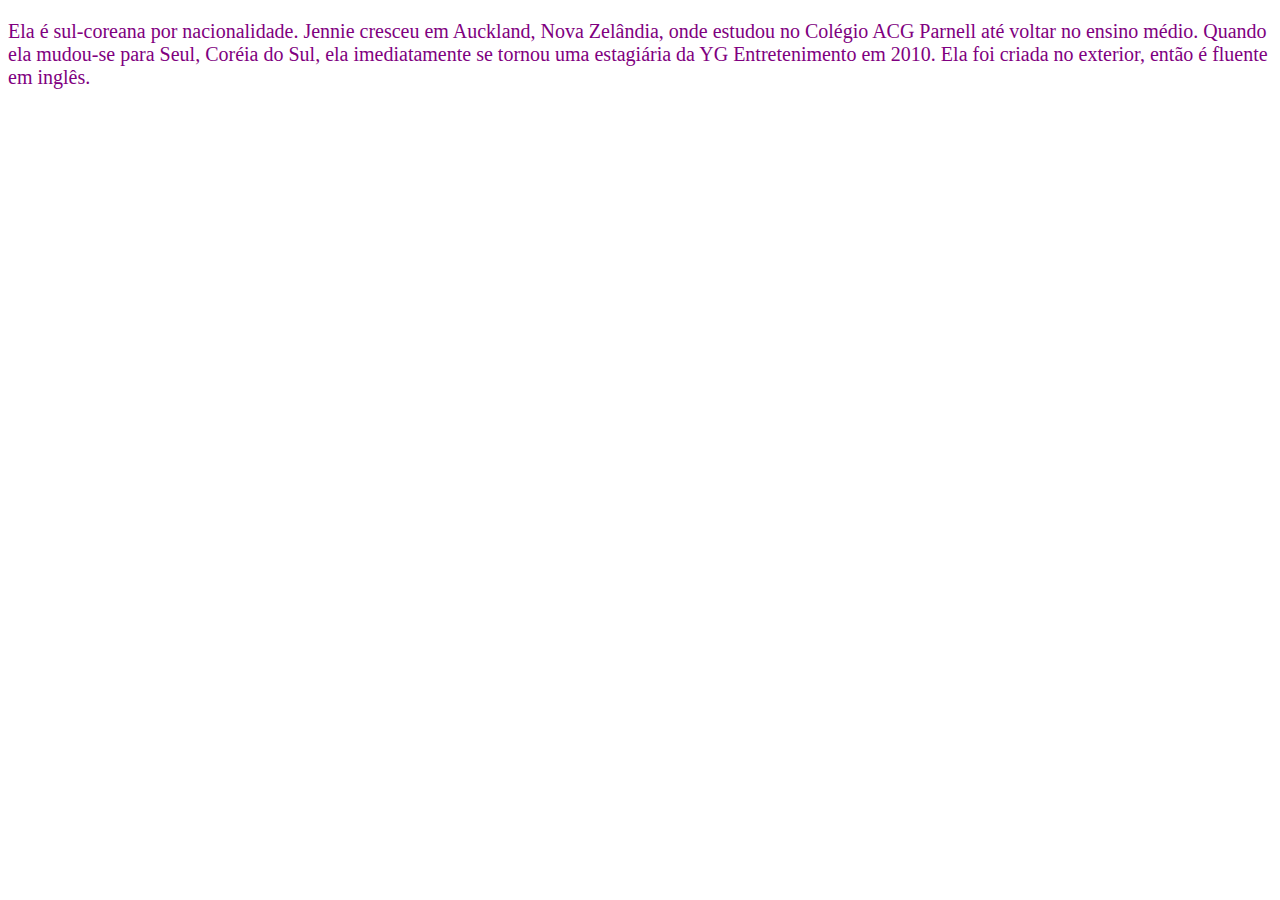
<file: media queries/index.html>
<!DOCTYPE html>
	<html>
	<head>
		<title>Medias Typess</title>

		<link rel="stylesheet" type="text/css" media="screen" href="estilo.css">

		<link rel="stylesheet" type="text/css" media="print" href="estilo-impressao.css">


	</head>
	<body>

		<p>Ela é sul-coreana por nacionalidade. Jennie cresceu em Auckland, Nova Zelândia, onde estudou no Colégio ACG Parnell até voltar no ensino médio. Quando ela mudou-se para Seul, Coréia do Sul, ela imediatamente se tornou uma estagiária da YG Entretenimento em 2010. Ela foi criada no exterior, então é fluente em inglês.</p>

	</body>
</html>
</file>
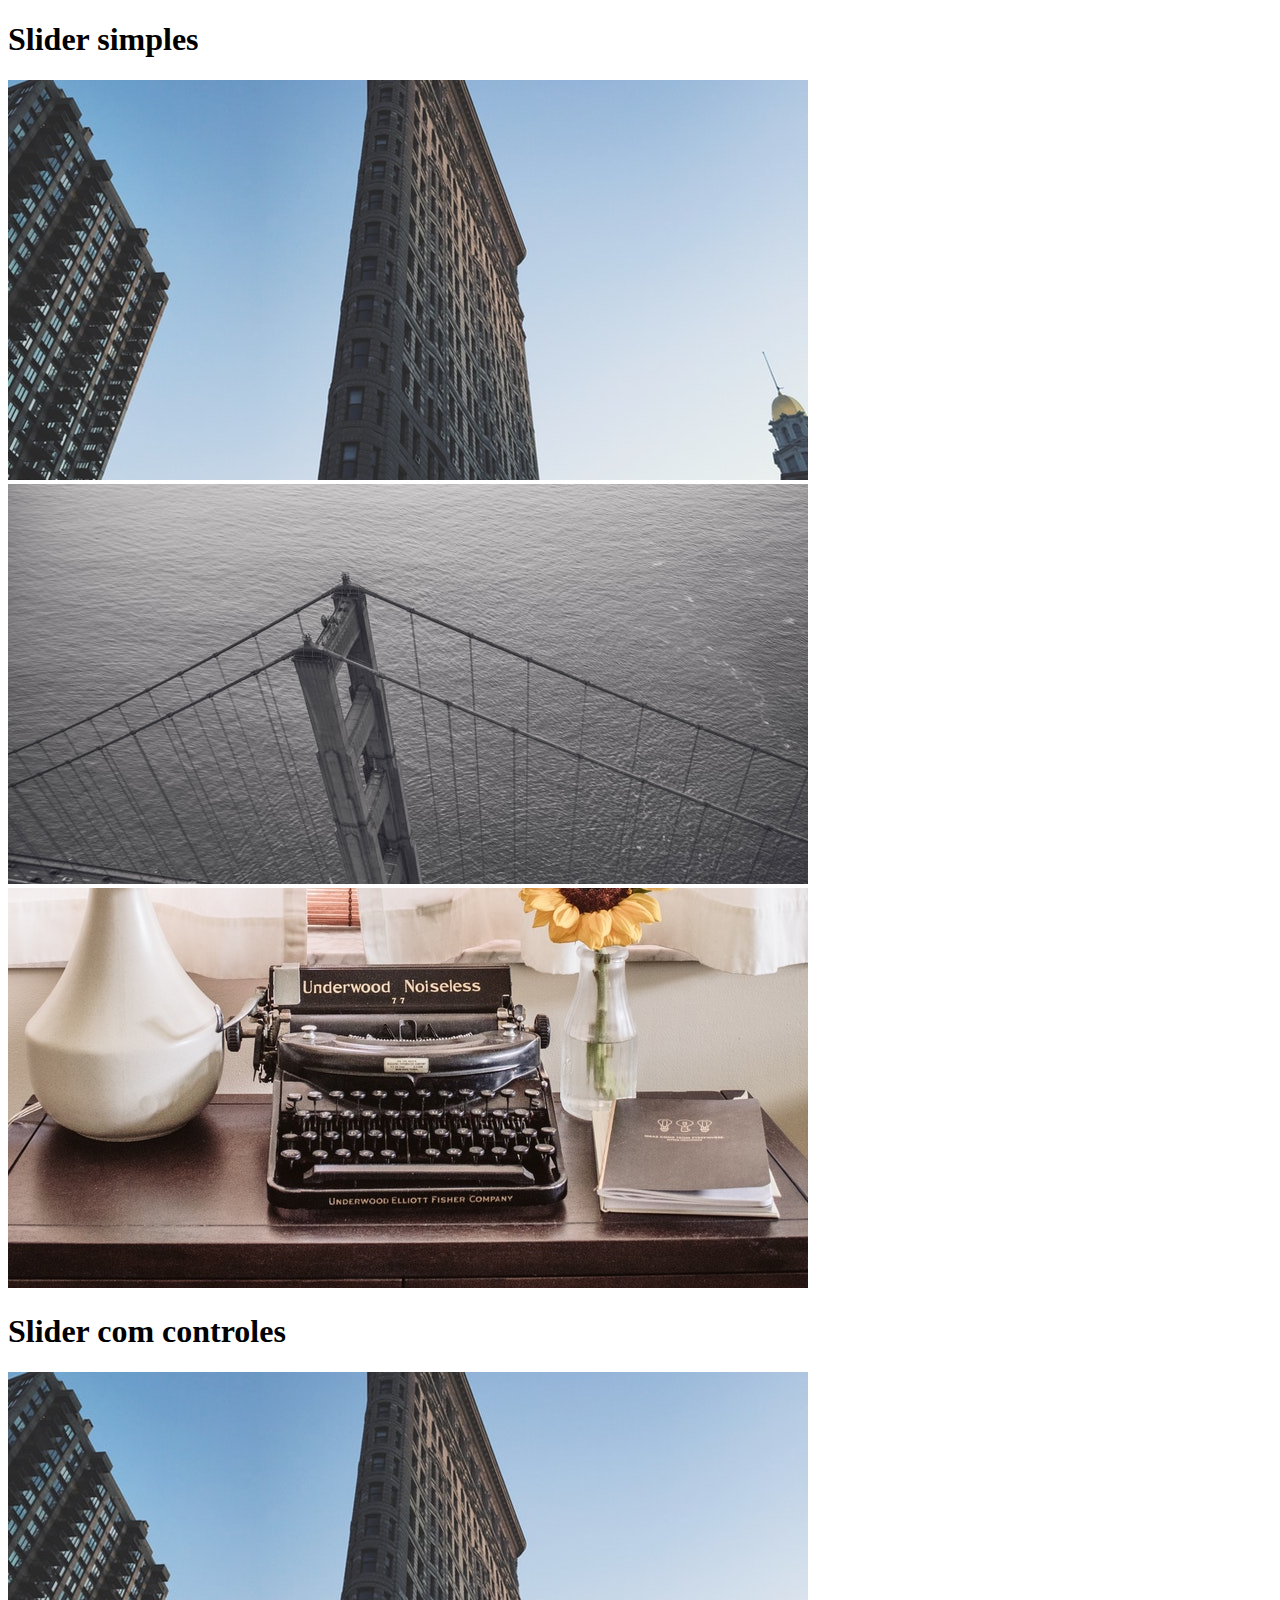
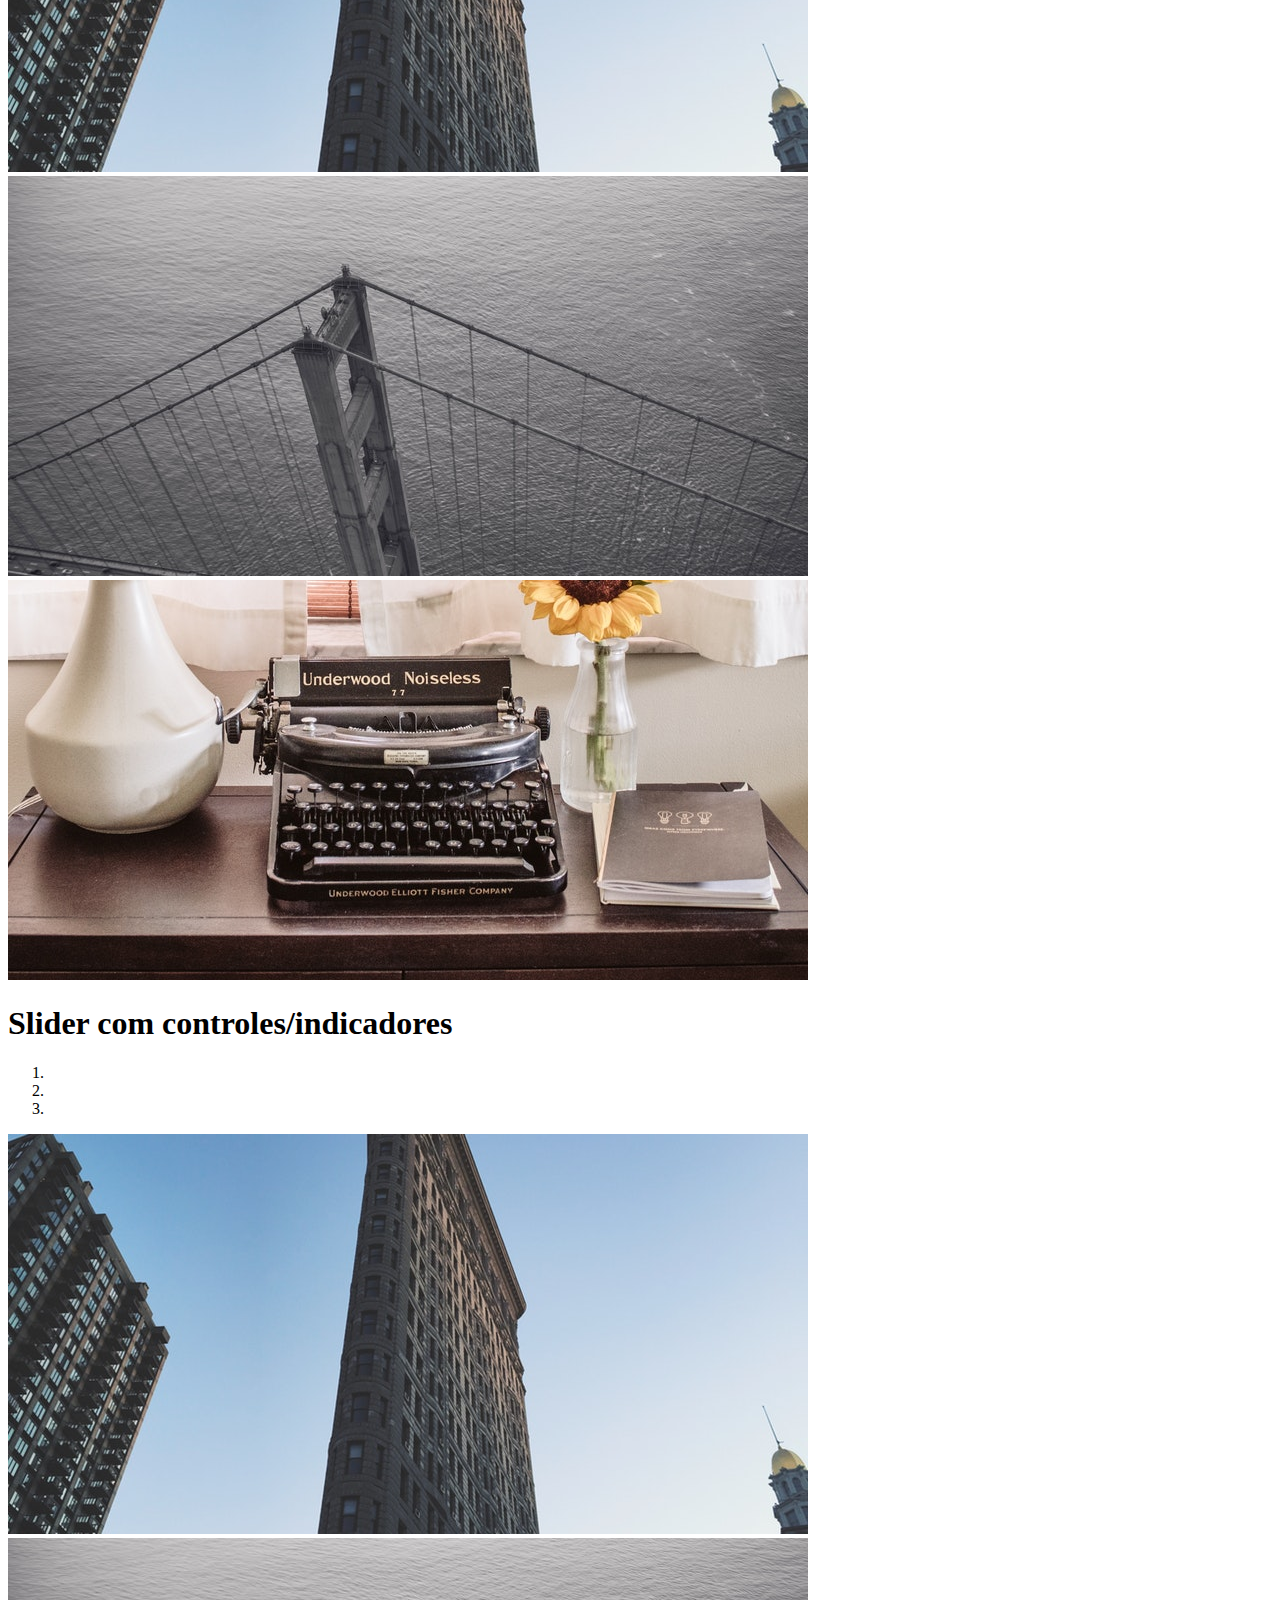
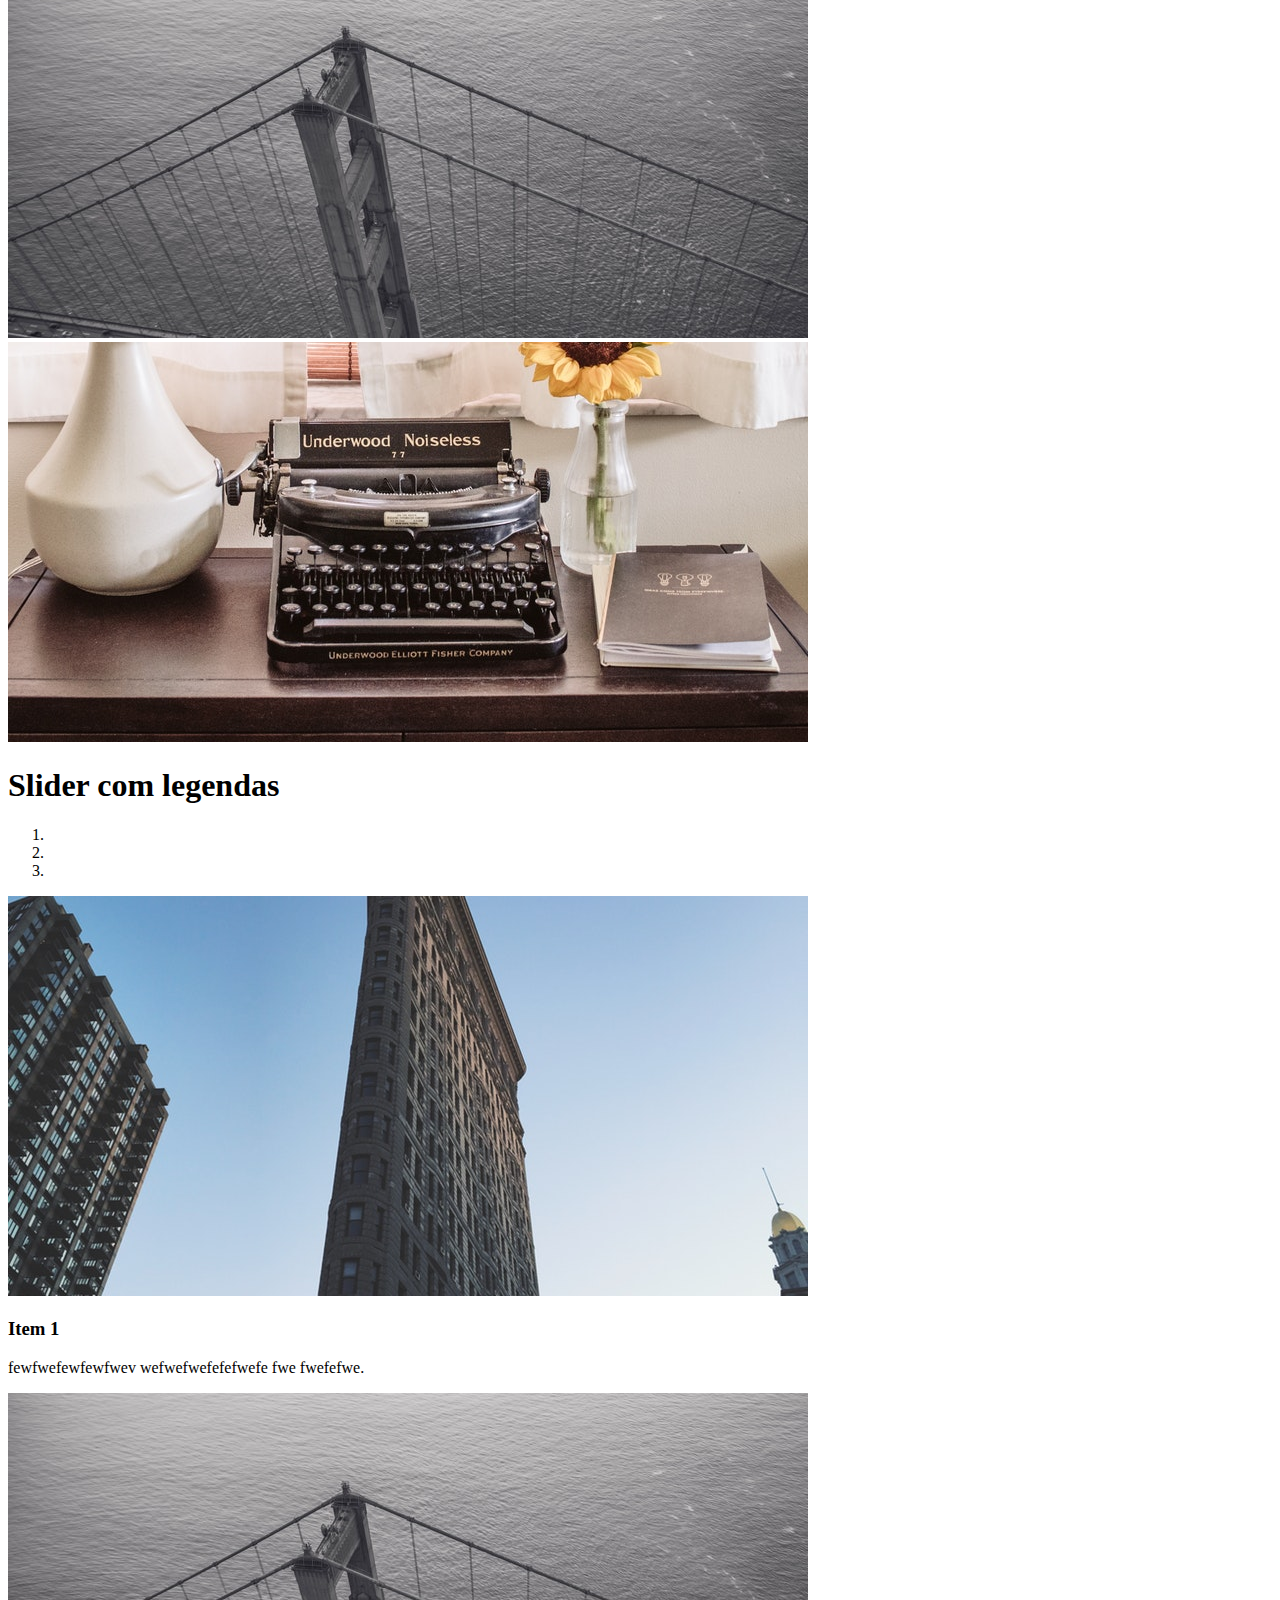
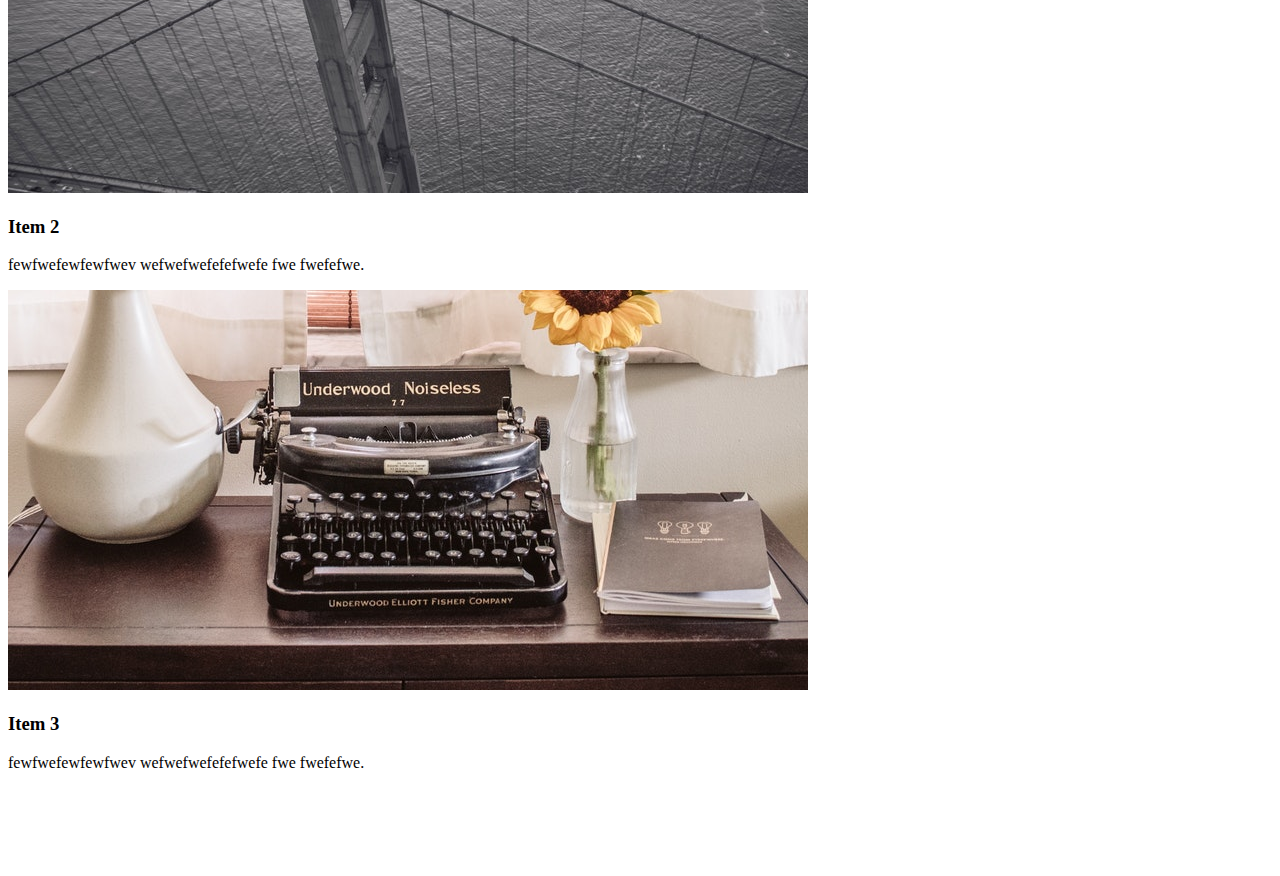
<file: carousel/apoio-carousel.html>
<!DOCTYPE html>
<html lang="pt-br">
  <head>
    <!-- Meta tags Obrigatórias -->
    <meta charset="utf-8">
    <meta name="viewport" content="width=device-width, initial-scale=1, shrink-to-fit=no">

    <!-- Bootstrap CSS -->
    <link rel="stylesheet" href="https://stackpath.bootstrapcdn.com/bootstrap/4.1.3/css/bootstrap.min.css" integrity="sha384-MCw98/SFnGE8fJT3GXwEOngsV7Zt27NXFoaoApmYm81iuXoPkFOJwJ8ERdknLPMO" crossorigin="anonymous">

    <!-- Font Awesome -->
    <link rel="stylesheet" href="https://use.fontawesome.com/releases/v5.3.1/css/all.css" integrity="sha384-mzrmE5qonljUremFsqc01SB46JvROS7bZs3IO2EmfFsd15uHvIt+Y8vEf7N7fWAU" crossorigin="anonymous">

    <title>Carousel Slider</title>
  </head>
  <body style="padding-bottom: 80px;">
    
    <div class="container"><!--Container -->
      <div class="row"><!--Row -->
        <div class="col-sm-8 m-auto"><!--col-sm8 -->
          
          <h1>Slider simples</h1>
          
            <div class="carousel slide" data-ride="carousel">
              
              <div class="carousel-inner">
                
                <div class="carousel-item active">
                  
                  <img src="img/imagem1.jpeg" class="img-fluid">
                </div>

                <div class="carousel-item">
                  <img src="img/imagem2.jpeg" class="img-fluid">

                </div>

                <div class="carousel-item">
                  <img src="img/imagem3.jpeg" class="img-fluid">

                </div>


              </div>

            </div>

          <h1>Slider com controles</h1>
          
             <div id="carousel-controles" class="carousel slide" data-ride="carousel">
              
              <div class="carousel-inner">
                
                <div class="carousel-item active">
                  
                  <img src="img/imagem1.jpeg" class="img-fluid">
                </div>

                <div class="carousel-item">
                  <img src="img/imagem2.jpeg" class="img-fluid">

                </div>

                <div class="carousel-item">
                  <img src="img/imagem3.jpeg" class="img-fluid">

                </div>


              </div>

              <a href="#carousel-controles" class="carousel-control-prev" data-slide="prev">
                <span class="carousel-control-prev-icon"></span>
              </a>

               <a href="#carousel-controles" class="carousel-control-next" data-slide="next">
                <span class="carousel-control-next-icon"></span>
              </a>


            </div>

          <h1>Slider com controles/indicadores</h1>
          
             <div id="carousel-indicadores" class="carousel slide" data-ride="carousel">

              <!--indicadores-->
              <ol class="carousel-indicators">
                
                <li class="active" data-target="#carousel-indicadores" data-slide-to="0">

                <li data-target="#carousel-indicadores" data-slide-to="1">

                <li data-target="#carousel-indicadores" data-slide-to="2">
                  
                </li>

              </ol>

              
              <div class="carousel-inner">
                
                <div class="carousel-item active">
                  
                  <img src="img/imagem1.jpeg" class="img-fluid">
                </div>

                <div class="carousel-item">
                  <img src="img/imagem2.jpeg" class="img-fluid">

                </div>

                <div class="carousel-item">
                  <img src="img/imagem3.jpeg" class="img-fluid">

                </div>


              </div>

              <a href="#carousel-indicadores" class="carousel-control-prev" data-slide="prev">
                <span class="carousel-control-prev-icon"></span>
              </a>

               <a href="#carousel-indicadores" class="carousel-control-next" data-slide="next">
                <span class="carousel-control-next-icon"></span>
              </a>


            </div>

          <h1>Slider com legendas</h1>

          <div id="carousel-legenda" class="carousel slide" data-ride="carousel">

              <!--indicadores-->
              <ol class="carousel-indicators">
                
                <li class="active" data-target="#carousel-legenda" data-slide-to="0">

                <li data-target="#carousel-lengenda" data-slide-to="1">

                <li data-target="#carousel-legenda" data-slide-to="2">
                  
                </li>

              </ol>

              
              <div class="carousel-inner">
                
                <div class="carousel-item active">
                  
                  <img src="img/imagem1.jpeg" class="img-fluid">
                  <div class="carousel-caption">
                    
                    <h3>Item 1</h3>

                    <p>
                      fewfwefewfewfwev wefwefwefefefwefe fwe fwefefwe.
                    </p>

                  </div>
                </div>

                <div class="carousel-item">
                  <img src="img/imagem2.jpeg" class="img-fluid">

                   <div class="carousel-caption">
                    
                    <h3>Item 2</h3>

                    <p>
                      fewfwefewfewfwev wefwefwefefefwefe fwe fwefefwe.
                    </p>

                  </div>

                </div>

                <div class="carousel-item">
                  <img src="img/imagem3.jpeg" class="img-fluid">

                   <div class="carousel-caption">
                    
                    <h3>Item 3</h3>

                    <p>
                      fewfwefewfewfwev wefwefwefefefwefe fwe fwefefwe.
                    </p>

                  </div>
                  
                </div>


              </div>

              <a href="#carousel-legenda" class="carousel-control-prev" data-slide="prev">
                <span class="carousel-control-prev-icon"></span>
              </a>

               <a href="#carousel-legenda" class="carousel-control-next" data-slide="next">
                <span class="carousel-control-next-icon"></span>
              </a>


            </div>
          

        </div><!--/col-sm8 -->
      </div><!--/Row -->
    </div><!--/Container -->

    <!-- JavaScript (Opcional) -->
    <!-- jQuery primeiro, depois Popper.js, depois Bootstrap JS -->
    <script src="https://code.jquery.com/jquery-3.3.1.slim.min.js" integrity="sha384-q8i/X+965DzO0rT7abK41JStQIAqVgRVzpbzo5smXKp4YfRvH+8abtTE1Pi6jizo" crossorigin="anonymous"></script>
    <script src="https://cdnjs.cloudflare.com/ajax/libs/popper.js/1.14.3/umd/popper.min.js" integrity="sha384-ZMP7rVo3mIykV+2+9J3UJ46jBk0WLaUAdn689aCwoqbBJiSnjAK/l8WvCWPIPm49" crossorigin="anonymous"></script>
    <script src="https://stackpath.bootstrapcdn.com/bootstrap/4.1.3/js/bootstrap.min.js" integrity="sha384-ChfqqxuZUCnJSK3+MXmPNIyE6ZbWh2IMqE241rYiqJxyMiZ6OW/JmZQ5stwEULTy" crossorigin="anonymous"></script>
  </body>
</html>
</file>
<file: media queries/estilo.css>
p {
	font-size: 20px;
	color: purple;
}
</file>
<file: media queries/estilo-impressao.css>
p {
	font-size: 50px;
	color: red;
}
</file>
